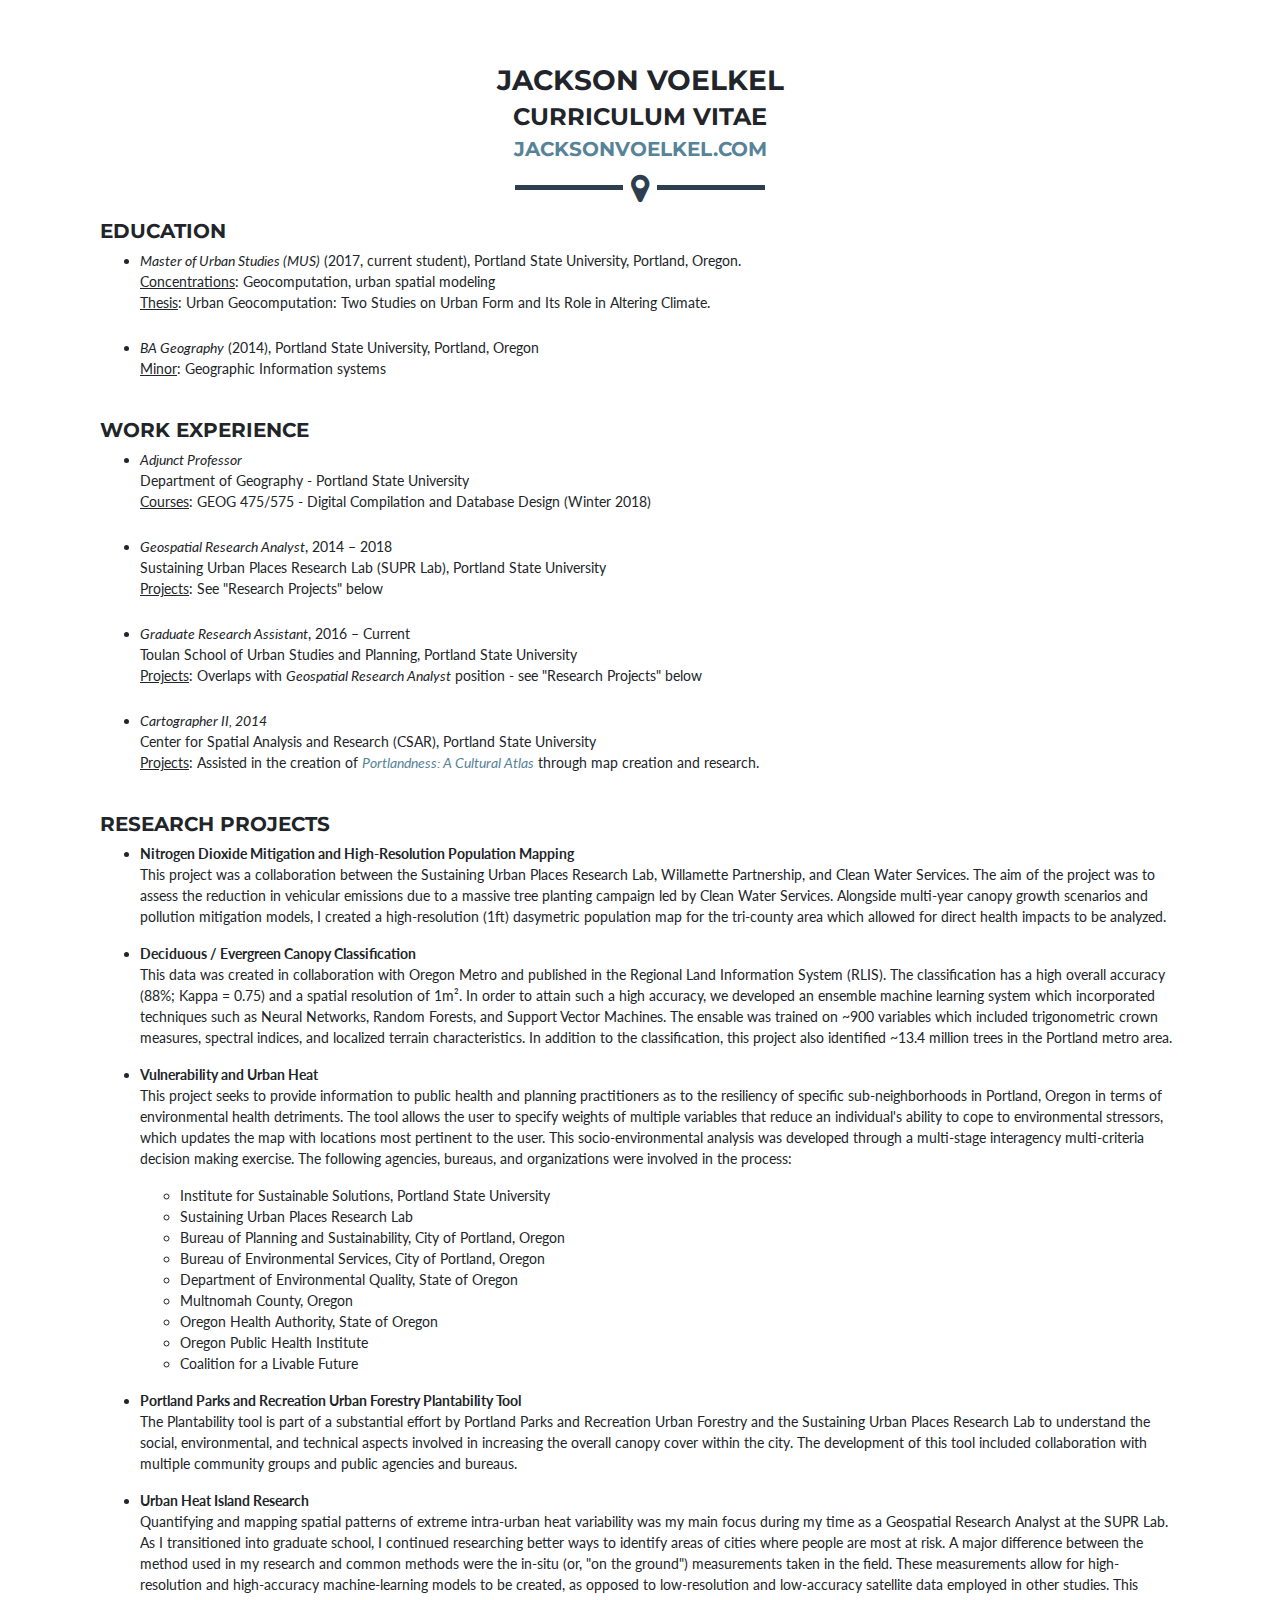
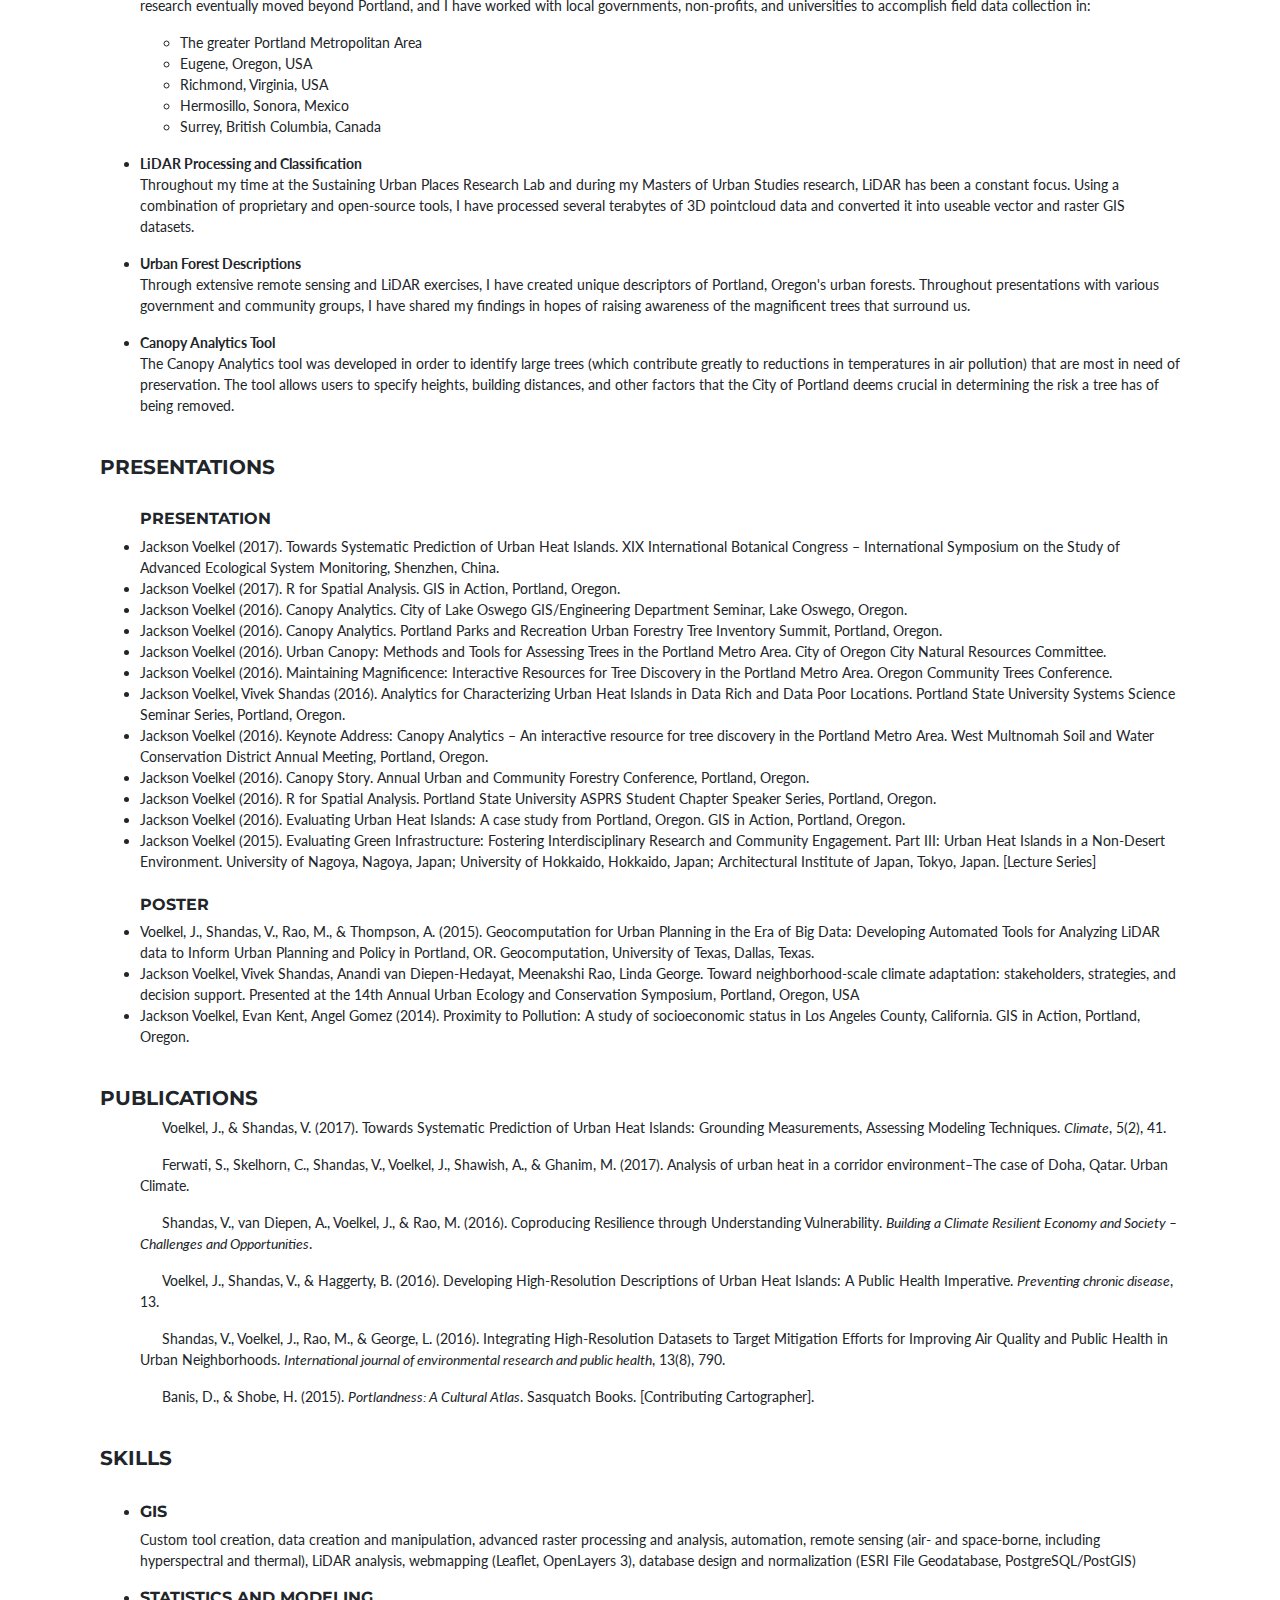
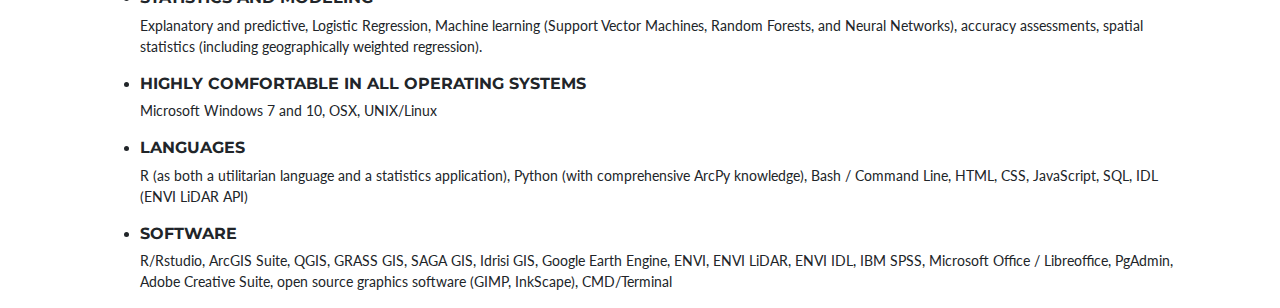
<file: cv.html>
<html lang="en"><head>

    <meta charset="utf-8">
    <meta name="viewport" content="width=device-width, initial-scale=1, shrink-to-fit=no">
    <meta name="description" content="Jackson Voelkel, Portland, Oregon GIS, Data, and Remote Sensing Analyst.">
    <meta name="author" content="Jackson Voelkel">

    <title>Jackson Voelkel | CV</title>

    <!-- Bootstrap core CSS -->
    <link href="vendor/bootstrap/css/bootstrap.min.css" rel="stylesheet">

    <!-- Custom fonts for this template -->
    <link href="vendor/font-awesome/css/font-awesome.min.css" rel="stylesheet" type="text/css">
	  <link href="vendor/academic-icons/css/academicons.min.css" rel="stylesheet" type="text/css">
    <link href="https://fonts.googleapis.com/css?family=Montserrat:400,700" rel="stylesheet" type="text/css">
    <link href="https://fonts.googleapis.com/css?family=Lato:400,700,400italic,700italic" rel="stylesheet" type="text/css">

    <!-- Custom styles for this template -->
    <link href="css/freelancer.min.css" rel="stylesheet">
	
  </head>

  <body id="page-top">
    <div style="height:65px" class="no-print"></div>
	  <div id="header" class="container">
        <h3 class="text-center">Jackson Voelkel</h3>
		<h4 class="text-center">Curriculum Vitae</h4>
		<a href="http://jacksonvoelkel.com" target="_blank">
		<h5 class="text-center">jacksonvoelkel.com</h5>
		</a>
        <hr class="star-primary">
	</div>
	<section class="cv">
    
	<div id="cv_content" class="container">
		<style>
			.cv_text p,
			.cv_text ul,
			.cv_text li{
				font-size: 14px;
			}

			@page {
				margin-left: 0.75in;
				margin-right: 0.9in;
				margin-top: 0.9in;
				margin-bottom: 0.9in;
			}
			
    @media print
{    
    .no-print, .no-print *
    {
        display: none !important;
    }
}
			.cv {
				padding-left: 0;
				padding-right: 0;
				padding-bottom: 0;
				padding-top: 0; /* for pdf, set this to 0!!*/
			}
		</style>
        <div class="col-lg-12 mx-auto" id="cv_text">
			
			<h5>Education</h5>
			<ul class="cv_text">
			  <li><i>Master of Urban Studies (MUS)</i> (2017, current student), Portland State University, Portland, Oregon.
			  <br><u>Concentrations</u>: Geocomputation, urban spatial modeling
			  <br><u>Thesis</u>: Urban Geocomputation: Two Studies on Urban Form and Its Role in Altering Climate.</li>
			  <br>
			  <li><i>BA Geography</i> (2014), Portland State University, Portland, Oregon<br>
			  <u>Minor</u>: Geographic Information systems</li>
			</ul>
			<br>
			<h5>Work Experience</h5>
			<ul class="cv_text">
			  <li><i>Adjunct Professor</i>
			  <br>Department of Geography - Portland State University
        <br><u>Courses</u>: GEOG 475/575 - Digital Compilation and Database Design (Winter 2018)</li><br>
			  
			  <li><i>Geospatial Research Analyst</i>, 2014 – 2018
			  <br>Sustaining Urban Places Research Lab (SUPR Lab), Portland State University
        <br><u>Projects</u>: See "Research Projects" below</li><br>

			  <li><i>Graduate Research Assistant</i>, 2016 – Current
			  <br>Toulan School of Urban Studies and Planning, Portland State University
			  <br><u>Projects</u>: Overlaps with <i>Geospatial Research Analyst</i> position - see "Research Projects" below</li>

			  <br>
			  <li><i>Cartographer II, 2014</i>
			  <br>Center for Spatial Analysis and Research (CSAR), Portland State University
			  <br><u>Projects</u>: Assisted in the creation of <a href="https://www.amazon.com/Portlandness-Cultural-Atlas-David-Banis/dp/1632170000" target="_blank">
          <i>Portlandness: A Cultural Atlas</i>
        </a> through map creation and research.</li>
			</ul>
			<br>
			<h5>Research Projects</h5>
      <ul class="cv_text">
        <li><b>Nitrogen Dioxide Mitigation and High-Resolution Population Mapping</b><br><p>
          This project was a collaboration between the Sustaining Urban Places Research Lab, Willamette Partnership, and Clean Water Services. The aim of the project was to assess the reduction in vehicular emissions due to a massive tree planting campaign led by Clean Water Services.
          Alongside multi-year canopy growth scenarios and pollution mitigation models, I created a high-resolution (1ft) dasymetric population map for the tri-county area which allowed for direct health impacts to be analyzed.
        </p></li>

        <li><b>Deciduous / Evergreen Canopy Classification</b><p>
          This data was created in collaboration with Oregon Metro and published in the Regional Land Information System (RLIS).
          The classification has a high overall accuracy (88%; Kappa = 0.75) and a spatial resolution of 1m². In order to attain such a high accuracy, we developed an ensemble machine learning system which incorporated techniques such as Neural Networks, Random Forests, and Support Vector Machines. The ensable was trained on ~900 variables which included trigonometric crown measures, spectral indices, and localized terrain characteristics. In addition to the classification, this project also identified ~13.4 million trees in the Portland metro area.
        </p></li>
        <li><b>Vulnerability and Urban Heat</b><br><p>
          This project seeks to provide information to public health and planning practitioners as to the resiliency of specific sub-neighborhoods in Portland, Oregon in terms of environmental health detriments. The tool allows the user to specify weights of multiple variables that reduce an individual's ability to cope to environmental stressors, which updates the map with locations most pertinent to the user. This socio-environmental analysis was developed through a multi-stage interagency multi-criteria decision making exercise. The following agencies, bureaus, and organizations were involved in the process:
            </p><ul class="cv_text">
              <li>Institute for Sustainable Solutions, Portland State University</li>
              <li>Sustaining Urban Places Research Lab</li>
              <li>Bureau of Planning and Sustainability, City of Portland, Oregon</li>
              <li>Bureau of Environmental Services, City of Portland, Oregon</li>
              <li>Department of Environmental Quality, State of Oregon</li>
              <li>Multnomah County, Oregon</li>
              <li>Oregon Health Authority, State of Oregon</li>
              <li>Oregon Public Health Institute</li>
              <li>Coalition for a Livable Future</li>
            </ul>

        <p></p></li>

        <li><b>Portland Parks and Recreation Urban Forestry Plantability Tool</b><br><p>
            The Plantability tool is part of a substantial effort by Portland Parks and Recreation Urban Forestry and the Sustaining Urban Places Research Lab to understand the social, environmental, and technical aspects involved in increasing the overall canopy cover within the city. The development of this tool included collaboration with multiple community groups and public agencies and bureaus.
        </p></li>

        <li><b>Urban Heat Island Research</b><br><p>
            Quantifying and mapping spatial patterns of extreme intra-urban heat variability was my main focus during my time as a Geospatial Research Analyst at the SUPR Lab. As I transitioned into graduate school, I continued researching better ways to identify areas of cities where people are most at risk. A major difference between the method used in my research and common methods were the in-situ (or, "on the ground") measurements taken in the field. These measurements allow for high-resolution and high-accuracy machine-learning models to be created, as opposed to low-resolution and low-accuracy satellite data employed in other studies. This research eventually moved beyond Portland, and I have worked with local governments, non-profits, and universities to accomplish field data collection in:
              </p><ul class="cv_text">
                <li>The greater Portland Metropolitan Area</li>
                <li>Eugene, Oregon, USA</li>
                <li>Richmond, Virginia, USA</li>
                <li>Hermosillo, Sonora, Mexico</li>
                <li>Surrey, British Columbia, Canada</li>
              </ul>
        <p></p></li>

        <li><b>LiDAR Processing and Classification</b><br><p>
            Throughout my time at the Sustaining Urban Places Research Lab and during my Masters of Urban Studies research, LiDAR has been a constant focus. Using a combination of proprietary and open-source tools, I have processed several terabytes of 3D pointcloud data and converted it into useable vector and raster GIS datasets.
        </p></li>

        <li><b>Urban Forest Descriptions</b><br><p>
            Through extensive remote sensing and LiDAR exercises, I have created unique descriptors of Portland, Oregon's urban forests. Throughout presentations with various government and community groups, I have shared my findings in hopes of raising awareness of the magnificent trees that surround us.
        </p></li>

        <li><b>Canopy Analytics Tool</b><br><p>
            The Canopy Analytics tool was developed in order to identify large trees (which contribute greatly to reductions in temperatures in air pollution) that are most in need of preservation. The tool allows users to specify heights, building distances, and other factors that the City of Portland deems crucial in determining the risk a tree has of being removed.
        </p></li>

      </ul>
			<br>
			<h5>Presentations</h5>
			<ul class="cv_text">
				<br>
				<h6>Presentation</h6>
				<li>Jackson Voelkel (2017). Towards Systematic Prediction of Urban Heat Islands. XIX International Botanical Congress – International Symposium on the Study of Advanced Ecological System Monitoring, Shenzhen, China.</li>
				<li>Jackson Voelkel (2017). R for Spatial Analysis. GIS in Action, Portland, Oregon.</li>
				<li>Jackson Voelkel (2016). Canopy Analytics. City of Lake Oswego GIS/Engineering Department Seminar, Lake Oswego, Oregon.</li>
				<li>Jackson Voelkel (2016). Canopy Analytics. Portland Parks and Recreation Urban Forestry Tree Inventory Summit, Portland, Oregon.</li>
				<li>Jackson Voelkel (2016). Urban Canopy: Methods and Tools for Assessing Trees in the Portland Metro Area. City of Oregon City Natural Resources Committee.</li>
				<li>Jackson Voelkel (2016). Maintaining Magnificence: Interactive Resources for Tree Discovery in the Portland Metro Area. Oregon Community Trees Conference.</li>
				<li>Jackson Voelkel, Vivek Shandas (2016). Analytics for Characterizing Urban Heat Islands in Data Rich and Data Poor Locations. Portland State University Systems Science Seminar Series, Portland, Oregon.</li>
				<li>Jackson Voelkel (2016). Keynote Address: Canopy Analytics – An interactive resource for tree discovery in the Portland Metro Area. West Multnomah Soil and Water Conservation District Annual Meeting, Portland, Oregon.</li>
				<li>Jackson Voelkel (2016). Canopy Story. Annual Urban and Community Forestry Conference, Portland, Oregon.</li>
				<li>Jackson Voelkel (2016). R for Spatial Analysis. Portland State University ASPRS Student Chapter Speaker Series, Portland, Oregon.</li>

				<li>Jackson Voelkel (2016). Evaluating Urban Heat Islands: A case study from Portland, Oregon. GIS in Action, Portland, Oregon.</li>
				<li>Jackson Voelkel (2015). Evaluating Green Infrastructure: Fostering Interdisciplinary Research and Community Engagement. Part III: Urban Heat Islands in a Non-Desert Environment. University of Nagoya, Nagoya, Japan; University of Hokkaido, Hokkaido, Japan; Architectural Institute of Japan, Tokyo, Japan. [Lecture Series]</li>
				<br>
				<h6>Poster</h6>
				<li>Voelkel, J., Shandas, V., Rao, M., &amp; Thompson, A. (2015). Geocomputation for Urban Planning in the Era of Big Data: Developing Automated Tools for Analyzing LiDAR data to Inform Urban Planning and Policy in Portland, OR. Geocomputation, University of Texas, Dallas, Texas.</li>
				<li>Jackson Voelkel, Vivek Shandas, Anandi van Diepen-Hedayat, Meenakshi Rao, Linda George. Toward neighborhood-scale climate adaptation: stakeholders, strategies, and decision support. Presented at the 14th Annual Urban Ecology and Conservation Symposium, Portland, Oregon, USA</li>
				<li>Jackson Voelkel, Evan Kent, Angel Gomez (2014). Proximity to Pollution: A study of socioeconomic status in Los Angeles County, California. GIS in Action, Portland, Oregon.</li>
			</ul>

			<br>
			<h5>Publications</h5>
			<ul class="cv_text">
			<p>&emsp;&emsp;Voelkel, J., &amp; Shandas, V. (2017). Towards Systematic Prediction of Urban Heat Islands: Grounding Measurements, Assessing Modeling Techniques. <i>Climate</i>, 5(2), 41.</p>
			<p>&emsp;&emsp;Ferwati, S., Skelhorn, C., Shandas, V., Voelkel, J., Shawish, A., &amp; Ghanim, M. (2017). Analysis of urban heat in a corridor environment–The case of Doha, Qatar. Urban Climate.</p>
			<p>&emsp;&emsp;Shandas, V., van Diepen, A., Voelkel, J., &amp; Rao, M. (2016). Coproducing Resilience through Understanding Vulnerability. <i>Building a Climate Resilient Economy and Society – Challenges and Opportunities</i>.</p>
			<p>&emsp;&emsp;Voelkel, J., Shandas, V., &amp; Haggerty, B. (2016). Developing High-Resolution Descriptions of Urban Heat Islands: A Public Health Imperative. <i>Preventing chronic disease</i>, 13.</p>
			<p>&emsp;&emsp;Shandas, V., Voelkel, J., Rao, M., &amp; George, L. (2016). Integrating High-Resolution Datasets to Target Mitigation Efforts for Improving Air Quality and Public Health in Urban Neighborhoods. <i>International journal of environmental research and public health</i>, 13(8), 790.</p>
			<p>&emsp;&emsp;Banis, D., &amp; Shobe, H. (2015). <i>Portlandness: A Cultural Atlas</i>. Sasquatch Books. [Contributing Cartographer].</p>
			</ul>

			<br>
			<h5>Skills</h5>
			<br>
			<ul class="cv_text">
				<li><h6>GIS</h6></li>
				<p>Custom tool creation, data creation and manipulation, advanced raster processing and analysis, automation, remote sensing (air- and space-borne, including hyperspectral and thermal), LiDAR analysis, webmapping (Leaflet, OpenLayers 3), database design and normalization (ESRI File Geodatabase, PostgreSQL/PostGIS)</p>
				<li><h6>Statistics and Modeling</h6></li>
				<p>Explanatory and predictive, Logistic Regression, Machine learning (Support Vector Machines, Random Forests, and Neural Networks), accuracy assessments, spatial statistics (including geographically weighted regression).</p>
				<li><h6>Highly comfortable in all operating Systems</h6></li>
				<p>Microsoft Windows 7 and 10, OSX, UNIX/Linux</p>
				<li><h6>Languages</h6></li>
				<p>R (as both a utilitarian language and a statistics application), Python (with comprehensive ArcPy knowledge), Bash / Command Line, HTML, CSS, JavaScript, SQL, IDL (ENVI LiDAR API)</p>
				<li><h6>Software</h6></li>
				<p>R/Rstudio, ArcGIS Suite, QGIS, GRASS GIS, SAGA GIS, Idrisi GIS, Google Earth Engine, ENVI, ENVI LiDAR, ENVI IDL, IBM SPSS, Microsoft Office / Libreoffice, PgAdmin, Adobe Creative Suite, open source graphics software (GIMP, InkScape), CMD/Terminal</p>
			</ul>
        </div>
        </div>
    </section>
</body></html>
</file>
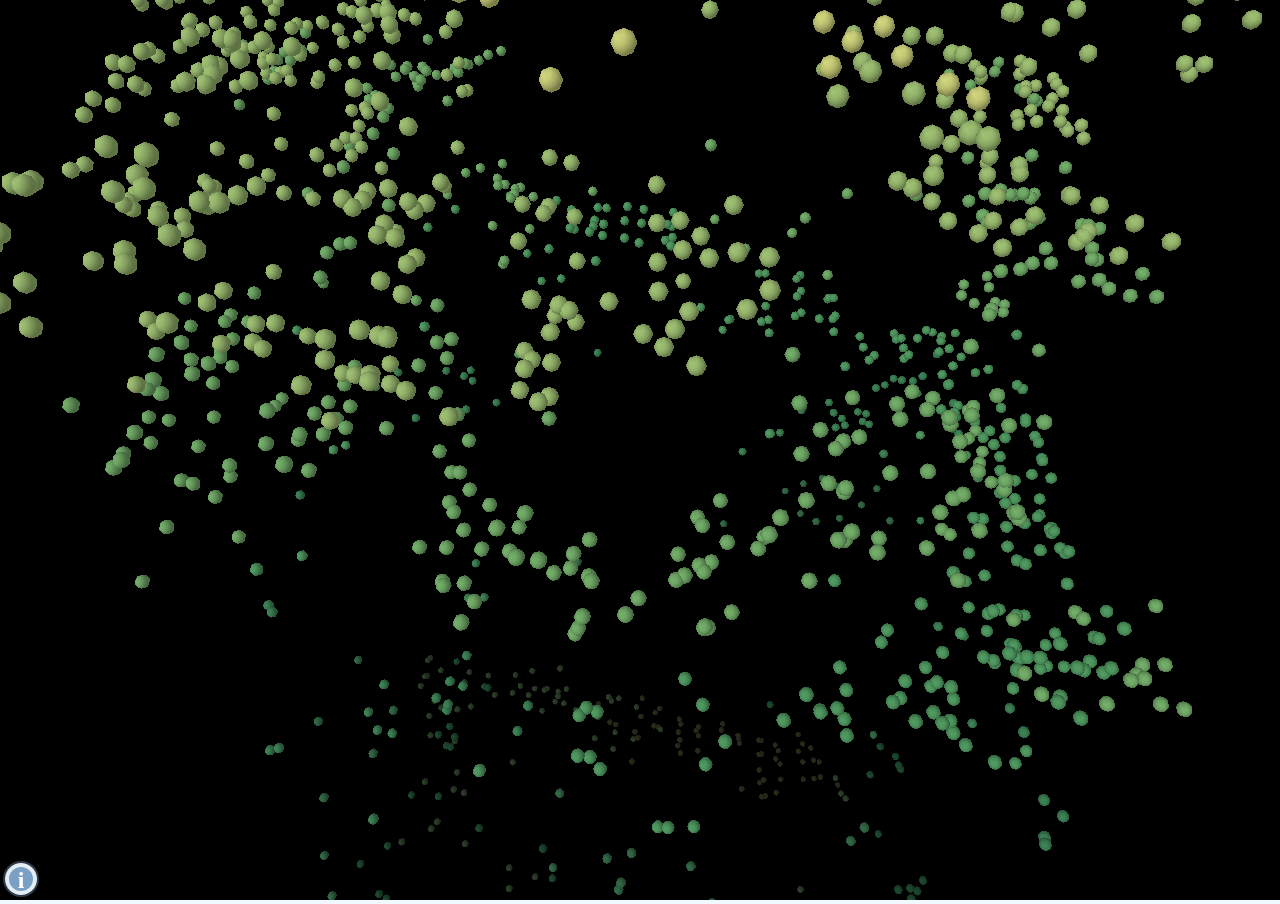
<file: interactive/3d/asdf.html>
<!DOCTYPE html>
<html>
<head>
<meta charset="UTF-8">
<title>asdf</title>
<meta name="viewport" content="width=device-width, user-scalable=no, minimum-scale=1.0, maximum-scale=1.0">
<link rel="stylesheet" type="text/css" href="./Qgis2threejs.css">
</head>
<body>
<div id="webgl"></div>

<!-- popup -->
<div id="popup" style="display:none;">
<div id="closebtn">&times;</div>
<div id="popupbar"></div>
<div id="popupbody">
 <div id="popupcontent"></div>
 <div id="pageinfo">
  <h1>Current View URL</h1>
  <div><input id="urlbox" type="text"></div>

  <h1>Usage</h1>
  <div id="usage"></div>

  <h1>About</h1>
  <div id="about">This page was made with <a href="http://www.qgis.org/" target="_blank">QGIS</a> and <a href="https://github.com/minorua/Qgis2threejs" target="_blank">Qgis2threejs</a> plugin, 
and uses the following library:
  <ul>
  <li>three.js <a href="http://threejs.org/" target="_blank">http://threejs.org/</a> <a href="./threejs/LICENSE" target="_blank" class="license">(LICENSE)</a></li>
  <li id="lib_proj4js" style="display: none;">Proj4js <a href="http://trac.osgeo.org/proj4js/" target="_blank">http://trac.osgeo.org/proj4js/</a> <a href="./proj4js/LICENSE.md" target="_blank" class="license">(LICENSE)</a></li>
  </ul>
  </div>
 </div>
</div></div>

<!-- footer -->
<div id="footer"><div id="infobtn">i</div></div>

<script src="./threejs/three.min.js"></script>
<script src="./Qgis2threejs.js"></script>
<script src="./threejs/OrbitControls.js"></script>
<script>
var option = Q3D.Options;
option.bgcolor = 0x000000;
</script>
<script src="./asdf.js"></script>
<script>
if (typeof proj4 !== "undefined") document.getElementById("lib_proj4js").style.display = "list-item";

var container = document.getElementById("webgl");
var app = Q3D.application;
app.init(container);

// load the project
app.loadProject(project);

document.getElementById("infobtn").onclick = app.showInfo.bind(app);
if ("hidebutton" in app.urlParams) document.getElementById("infobtn").style.display = "none";

app.addEventListeners();
app.start();

</script>
</body>
</html>
</file>
<file: interactive/3d/Qgis2threejs.css>
body {
  margin: 0;
  overflow: hidden;
}

#webgl {
  /* sky-like */
  background: linear-gradient(to bottom, #98c8f6 0%,#cbebff 40%,#f0f9ff 100%);
}

#footer {
  position: absolute;
  left: 5px;
  bottom: 5px;
}

#infobtn {
  color: white;
  background: rgba(152, 200, 246, 0.8);
  border: solid 4px rgba(255, 255, 255, 0.8);
  border-radius: 20px;
  box-shadow: 0 0 0 2px rgba(152, 200, 246, 0.3);
  width: 24px;
  height: 24px;
  text-align: center;
  font-family: serif;
  font-weight: bold;
  font-size: 24px;
  cursor: pointer;
}

/* popup */
#popup {
  /* background: rgba(255, 255, 255, 0);*/
  position: absolute;
  left: 2px;
  top: 2px;
  max-width: 480px;
  min-width: 300px;
  z-index: 9999;
  border: solid gray;
  border-width: 1px 2px 2px;
  border-radius: 3px;
}

#popupbar {
  background: dimgray;
  color: white;
  padding-left: 4px;
  height: 18px;
}

#closebtn {
  color: rgb(220, 220, 220);
  background: gray;
  border: 1px solid darkgray;
  border-radius: 4px;
  font-size: 16px;
  font-weight: bold;
  width: 16px;
  height: 16px;
  text-align: center;
  float: right;
  cursor: pointer;
}

#popupbody {
  background-color: white;
  padding: 2px 5px 2px;
  max-height: 500px;
  overflow: auto;
}

/* identify result */
#popupbody table {
  margin-top: 5px;
  margin-bottom: 8px;
  width: 100%;
}

#popupbody table caption {
  background-color: gray;
  color: white;
  font-size: small;
  padding: 1px;
  padding-left: 6px;
  text-align: left;
}

#popupbody table td {
  padding-left: 5px;
}

table.layer tr {
  background-color: #eeeeee;
}

table.coords tr {
  background-color: #eeeeee;
}

table.attrs tr:nth-child(odd) {
  background-color: #eeeeee;
}


table.attrs tr td:first-child {
  width: 40%;
}

/* pageinfo */
#pageinfo {
  font-size: small;
}

#pageinfo h1 {
  background-color: gray;
  color: white;
  font-size: small;
  font-weight: normal;
  margin-top: 5px;
  margin-bottom: 3px;
  padding: 1px;
  padding-left: 6px;
}

#urlbox {
  width: 100%;
}

#usage, #about {
  margin-left: 5px;
}

#usage tr:nth-child(odd) {
  background-color: #eeeeee;
}

#usage td.star {
  font-weight: bold;
}

#about ul {
  margin: 5px;
  margin-left: 20px;
  padding: 0px;
}

.license {
  font-size: xx-small;
}

.download-link {
  display: block;
  border: 1px solid darkgray;
  background: lightgray;
  color: black;
  font-size: large;
  margin: 10px 50px 10px;
  padding: 8px;
  text-align: center;
  text-decoration: none;
}

/* print dialog */
.print div {
  padding: 5px;
}

.print label {
  margin-left: 5px;
}

.print input[type="text"] {
  width: 40px;
  border: 1px solid lightgray;
  background: #F6F6F6;
  margin-left: 8px;
  margin-right: 8px;
}

.print input[type="checkbox"] {
  margin-left: 15px;
}

.print input[type="submit"] {
  display: none;
}

.print .buttonbox {
  text-align: center;
  padding-top: 10px;
  padding-bottom: 10px;
}

.print .buttonbox span {
  border: 1px solid darkgray;
  background: lightgray;
  margin: 0px 5px 0px;
  padding: 5px 10px 5px;
  cursor: pointer;
}

/* label */
.label {
  padding: 2px;
  text-shadow: -1px -1px #FFF, 0px -1px #FFF, 1px -1px #FFF, -1px 0px #FFF, 1px 0px #FFF, -1px 1px #FFF, 0px 1px #FFF, 1px 1px #FFF;
  position: absolute;
  pointer-events: none;
}

.print-label {
  /* these 2 properties are copied to canvas 2D context in renderLabels function of Qgis2threejs.js */
  color: black;
  font: normal medium sans-serif;
}
</file>
<file: vendor/academic-icons/css/academicons.min.css>
.ai-ul,.fa-ul{list-style-type:none}.ai-li,.fa-li{top:.14285714em;text-align:center}.ai-fw,.ai-li,.fa-fw,.fa-li{text-align:center}.ai.fa-pull-left,.fa.fa-pull-left{margin-right:.3em}@font-face{font-family:Academicons;src:url(../fonts/academicons.eot?v=1.8.0);src:url(../fonts/academicons.eot?v=1.8.0) format('embedded-opentype'),url(../fonts/academicons.ttf?v=1.8.0) format('truetype'),url(../fonts/academicons.woff?v=1.8.0) format('woff'),url(../fonts/academicons.svg?v=1.8.0#academicons) format('svg');font-weight:400;font-style:normal}.ai{display:inline-block;font:normal normal normal 14px/1 Academicons;font-size:inherit;text-rendering:auto;-webkit-font-smoothing:antialiased;-moz-osx-font-smoothing:grayscale}.ai-lg,.fa-lg{line-height:.75em;vertical-align:-15%}.ai-academia:before{content:"\e800"}.ai-academia-square:before{content:"\e801"}.ai-acclaim:before{content:"\e802"}.ai-acclaim-square:before{content:"\e803"}.ai-acm:before{content:"\e804"}.ai-acm-square:before{content:"\e805"}.ai-ads:before{content:"\e806"}.ai-ads-square:before{content:"\e807"}.ai-arxiv:before{content:"\e808"}.ai-arxiv-square:before{content:"\e809"}.ai-biorxiv:before{content:"\e810"}.ai-biorxiv-square:before{content:"\e811"}.ai-ceur:before{content:"\e812"}.ai-ceur-box:before{content:"\e813"}.ai-courser:before{content:"\e814"}.ai-courser-square:before{content:"\e815"}.ai-dataverse:before{content:"\e816"}.ai-dataverse-box:before{content:"\e817"}.ai-dblp:before{content:"\e818"}.ai-dblp-square:before{content:"\e819"}.ai-depsy:before{content:"\e820"}.ai-depsy-square:before{content:"\e821"}.ai-doi:before{content:"\e822"}.ai-doi-square:before{content:"\e823"}.ai-dryad:before{content:"\e824"}.ai-dryad-square:before{content:"\e825"}.ai-figshare:before{content:"\e826"}.ai-figshare-square:before{content:"\e827"}.ai-google-scholar:before{content:"\e828"}.ai-google-scholar-square:before{content:"\e829"}.ai-ieee:before{content:"\e830"}.ai-ieee-square:before{content:"\e831"}.ai-impactstory:before{content:"\e832"}.ai-impactstory-square:before{content:"\e833"}.ai-inspire:before{content:"\e834"}.ai-inspire-square:before{content:"\e835"}.ai-mendeley:before{content:"\e836"}.ai-mendeley-square:before{content:"\e837"}.ai-open-access:before{content:"\e838"}.ai-open-access-square:before{content:"\e839"}.ai-orcid:before{content:"\e840"}.ai-orcid-square:before{content:"\e841"}.ai-osf:before{content:"\e842"}.ai-osf-square:before{content:"\e843"}.ai-overleaf:before{content:"\e844"}.ai-overleaf-square:before{content:"\e845"}.ai-philpapers:before{content:"\e846"}.ai-philpapers-square:before{content:"\e847"}.ai-piazza:before{content:"\e848"}.ai-piazza-square:before{content:"\e849"}.ai-publons:before{content:"\e850"}.ai-publons-square:before{content:"\e851"}.ai-pubmed:before{content:"\e852"}.ai-pubmed-square:before{content:"\e853"}.ai-researchgate:before{content:"\e854"}.ai-researchgate-square:before{content:"\e855"}.ai-scirate:before{content:"\e856"}.ai-scirate-square:before{content:"\e857"}.ai-springer:before{content:"\e858"}.ai-springer-square:before{content:"\e859"}.ai-zotero:before{content:"\e860"}.ai-zotero-square:before{content:"\e861"}.ai-lg{font-size:1.33333333em}.ai-2x{font-size:2em}.ai-3x{font-size:3em}.ai-4x{font-size:4em}.ai-5x{font-size:5em}.ai-fw{width:1.28571429em}.ai-ul{padding-left:0;margin-left:2.14285714em}.ai-ul>li{position:relative}.ai-li{position:absolute;left:-2.14285714em;width:2.14285714em}.ai-li.fa-lg{left:-1.85714286em}.ai-border{padding:.2em .25em .15em;border:.08em solid #eee;border-radius:.1em}.ai-pull-left{float:left}.ai-pull-right{float:right}.ai.fa-pull-right{margin-left:.3em}.fa-lg{font-size:1.33333333em}.fa-2x{font-size:2em}.fa-3x{font-size:3em}.fa-4x{font-size:4em}.fa-5x{font-size:5em}.fa-fw{width:1.28571429em}.fa-ul{padding-left:0;margin-left:2.14285714em}.fa-ul>li{position:relative}.fa-li{position:absolute;left:-2.14285714em;width:2.14285714em}.fa-li.fa-lg{left:-1.85714286em}.fa-border{padding:.2em .25em .15em;border:.08em solid #eee;border-radius:.1em}.fa-pull-left{float:left}.fa-pull-right{float:right}.fa.fa-pull-right{margin-left:.3em}
</file>
<file: css/freelancer.min.css>
/*!
 * Start Bootstrap - Freelancer v4.0.0-beta (http://startbootstrap.com/template-overviews/freelancer)
 * Copyright 2013-2017 Start Bootstrap
 * Licensed under MIT (https://github.com/BlackrockDigital/startbootstrap-freelancer/blob/master/LICENSE)
 */body{font-family:Lato,'Helvetica Neue',Helvetica,Arial,sans-serif;overflow-x:hidden}p{font-size:20px}p.small{font-size:16px}a,a.active,a:active,a:focus,a:hover{color:#578398;outline:0}h1,h2,h3,h4,h5,h6{font-family:Montserrat,'Helvetica Neue',Helvetica,Arial,sans-serif;font-weight:700;text-transform:uppercase}hr.star-light,hr.star-primary{max-width:250px;margin:25px auto 30px;padding:0;text-align:center;border:none;border-top:solid 5px}hr.star-light:after,hr.star-primary:after{font-family:FontAwesome;font-size:2em;position:relative;top:-.8em;display:inline-block;padding:0 .25em;content:'\f041'}hr.star-light{border-color:#fff}hr.star-light:after{color:#fff;background-color:#578398}hr.star-primary{border-color:#2c3e50}hr.star-primary:after{color:#2c3e50;background-color:#fff}.img-centered{margin:0 auto}section{padding:100px 0}section h2{font-size:3em;margin:0}section.success{color:#fff;background:#578398}section.success2{color:black}@media (max-width:767px){section{padding:75px 0}section.first{padding-top:75px}}.scroll-top{position:fixed;z-index:1049;right:2%;bottom:2%;width:50px;height:50px}.scroll-top .btn{font-size:16px;line-height:28px;width:50px;height:50px;text-align:center;border-radius:100%}.scroll-top .btn:focus{outline:0}#mainNav{font-family:Montserrat,'Helvetica Neue',Helvetica,Arial,sans-serif;font-weight:700;text-transform:uppercase;border:none;background:#2c3e50}#mainNav a:focus{outline:0}#mainNav .navbar-brand{font-size:1.1rem;color:#fff}#mainNav .navbar-brand.active,#mainNav .navbar-brand:active,#mainNav .navbar-brand:focus,#mainNav .navbar-brand:hover{color:#fff}#mainNav .navbar-nav{letter-spacing:1px}#mainNav .navbar-nav li.nav-item a.nav-link{color:#fff}#mainNav .navbar-nav li.nav-item a.nav-link:hover{color:#578398;outline:0}#mainNav .navbar-nav li.nav-item a.nav-link:active,#mainNav .navbar-nav li.nav-item a.nav-link:focus{color:#fff}#mainNav .navbar-toggler{font-size:14px;padding:11px;text-transform:uppercase;color:#fff;border-color:#fff}#mainNav .navbar-toggler:focus,#mainNav .navbar-toggler:hover{color:#fff;border-color:#578398;background-color:#578398}@media (min-width:992px){#mainNav{padding-top:25px;padding-bottom:25px;-webkit-transition:padding-top .3s,padding-bottom .3s;-moz-transition:padding-top .3s,padding-bottom .3s;transition:padding-top .3s,padding-bottom .3s}#mainNav .navbar-brand{font-size:2em;-webkit-transition:all .3s;-moz-transition:all .3s;transition:all .3s}#mainNav .navbar-nav>li.nav-item>a.nav-link.active{color:#fff;border-radius:3px;background:#578398}#mainNav .navbar-nav>li.nav-item>a.nav-link.active:active,#mainNav .navbar-nav>li.nav-item>a.nav-link.active:focus,#mainNav .navbar-nav>li.nav-item>a.nav-link.active:hover{color:#fff;background:#578398}#mainNav.navbar-shrink{padding-top:10px;padding-bottom:10px}#mainNav.navbar-shrink .navbar-brand{font-size:1.5em}}header.masthead{padding-top:100px;padding-bottom:50px;text-align:center;color:#fff;background:#578398}header.masthead img{display:block;margin:0 auto 20px}header.masthead .intro-text .name{font-family:Montserrat,'Helvetica Neue',Helvetica,Arial,sans-serif;font-size:2em;font-weight:700;display:block;text-transform:uppercase}header.masthead .intro-text .skills{font-size:1.25em;font-weight:300}@media (min-width:768px){header.masthead{padding-top:200px;padding-bottom:100px}header.masthead .intro-text .name{font-size:4.75em}header.masthead .intro-text .skills{font-size:1.75em}}#portfolio .portfolio-item{right:0;margin:0 0 15px}#portfolio .portfolio-item .portfolio-link{position:relative;display:block;max-width:400px;margin:0 auto;cursor:pointer}#portfolio .portfolio-item .portfolio-link .caption{position:absolute;width:100%;height:100%;-webkit-transition:all ease .5s;-moz-transition:all ease .5s;transition:all ease .5s;opacity:0;background:rgba(24,188,156,.9)}#portfolio .portfolio-item .portfolio-link .caption:hover{opacity:1}#portfolio .portfolio-item .portfolio-link .caption .caption-content{font-size:20px;position:absolute;top:50%;width:100%;height:20px;margin-top:-12px;text-align:center;color:#fff}#portfolio .portfolio-item .portfolio-link .caption .caption-content i{margin-top:-12px}#portfolio .portfolio-item .portfolio-link .caption .caption-content h3,#portfolio .portfolio-item .portfolio-link .caption .caption-content h4{margin:0}#portfolio *{z-index:2}@media (min-width:767px){#portfolio .portfolio-item{margin:0 0 30px}}.portfolio-modal .modal-dialog{max-width:100%;min-height:100%;margin:0;padding:0;text-align:center;border:none;border-radius:0;background-clip:border-box;-webkit-box-shadow:none;box-shadow:none}.portfolio-modal .modal-dialog .modal-content{padding:40px 0;border:0;border-radius:0}.portfolio-modal .modal-dialog .modal-content h2{font-size:3em;margin:0}.portfolio-modal .modal-dialog .modal-content img{margin-bottom:30px}.portfolio-modal .modal-dialog .modal-content .item-details{margin:30px 0}.portfolio-modal .close-modal{z-index:99999999;position:fixed;top:25px;right:25px;width:50px;height:50px;cursor:pointer;background-color:transparent}.portfolio-modal .close-modal:hover{opacity:.3}.portfolio-modal .close-modal .lr{position:fixed; right:40; top:40; z-index:1051;width:1px;height:40px;margin-left:35px;-webkit-transform:rotate(45deg);-ms-transform:rotate(45deg);transform:rotate(45deg);background-color:#2c3e50}.portfolio-modal .close-modal .lr .rl{position:fixed;z-index:1052;width:1px;height:40px;-webkit-transform:rotate(90deg);-ms-transform:rotate(90deg);transform:rotate(90deg);background-color:#2c3e50}.portfolio-modal .modal-backdrop{display:none;opacity:0}.floating-label-form-group{position:relative;margin-bottom:0;padding-bottom:.5em;border-bottom:1px solid #eee}.floating-label-form-group input,.floating-label-form-group textarea{font-size:1.5em;position:relative;z-index:1;padding-right:0;padding-left:0;resize:none;border:none;border-radius:0;background:0 0;box-shadow:none!important}.floating-label-form-group label{font-size:.85em;line-height:1.764705882em;position:relative;z-index:0;top:2em;display:block;margin:0;-webkit-transition:top .3s ease,opacity .3s ease;-moz-transition:top .3s ease,opacity .3s ease;-ms-transition:top .3s ease,opacity .3s ease;transition:top .3s ease,opacity .3s ease;vertical-align:middle;vertical-align:baseline;opacity:0}.floating-label-form-group:not(:first-child){padding-left:14px;border-left:1px solid #eee}.floating-label-form-group-with-value label{top:0;opacity:1}.floating-label-form-group-with-focus label{color:#578398}form .row:first-child .floating-label-form-group{border-top:1px solid #eee}footer{color:#fff}footer h3{margin-bottom:30px}footer .footer-above{padding-top:50px;background-color:#2c3e50}footer .footer-col{margin-bottom:50px}footer .footer-below{padding:25px 0;background-color:#2c3e50}.btn-outline{font-size:20px;margin-top:15px;transition:all .3s ease-in-out;color:#fff;border:solid 2px #fff;background:0 0}.btn-outline.active,.btn-outline:active,.btn-outline:focus,.btn-outline:hover{color:#578398;border:solid 2px #fff;background:#fff}.btn-primary{font-weight:700;color:#fff;border-color:#2c3e50;background-color:#2c3e50}.btn-primary.focus,.btn-primary:focus{color:#fff;border-color:#000;background-color:#1a252f}.btn-primary:hover{color:#fff;border-color:#161f29;background-color:#1a252f}.btn-primary.active,.btn-primary:active,.open>.btn-primary.dropdown-toggle{color:#fff;border-color:#161f29;background-color:#1a252f}.btn-primary.active.focus,.btn-primary.active:focus,.btn-primary.active:hover,.btn-primary:active.focus,.btn-primary:active:focus,.btn-primary:active:hover,.open>.btn-primary.dropdown-toggle.focus,.open>.btn-primary.dropdown-toggle:focus,.open>.btn-primary.dropdown-toggle:hover{color:#fff;border-color:#000;background-color:#0d1318}.btn-primary.active,.btn-primary:active,.open>.btn-primary.dropdown-toggle{background-image:none}.btn-primary.disabled.focus,.btn-primary.disabled:focus,.btn-primary.disabled:hover,.btn-primary[disabled].focus,.btn-primary[disabled]:focus,.btn-primary[disabled]:hover,fieldset[disabled] .btn-primary.focus,fieldset[disabled] .btn-primary:focus,fieldset[disabled] .btn-primary:hover{border-color:#2c3e50;background-color:#2c3e50}.btn-primary .badge{color:#2c3e50;background-color:#fff}.btn-success{font-weight:700;color:#fff;border-color:#578398;background-color:#578398}.btn-success.focus,.btn-success:focus{color:#fff;border-color:#0a4b3e;background-color:#128f76}.btn-success:hover{color:#fff;border-color:#11866f;background-color:#128f76}.btn-success.active,.btn-success:active,.open>.btn-success.dropdown-toggle{color:#fff;border-color:#11866f;background-color:#128f76}.btn-success.active.focus,.btn-success.active:focus,.btn-success.active:hover,.btn-success:active.focus,.btn-success:active:focus,.btn-success:active:hover,.open>.btn-success.dropdown-toggle.focus,.open>.btn-success.dropdown-toggle:focus,.open>.btn-success.dropdown-toggle:hover{color:#fff;border-color:#0a4b3e;background-color:#0e6f5c}.btn-success.active,.btn-success:active,.open>.btn-success.dropdown-toggle{background-image:none}.btn-success.disabled.focus,.btn-success.disabled:focus,.btn-success.disabled:hover,.btn-success[disabled].focus,.btn-success[disabled]:focus,.btn-success[disabled]:hover,fieldset[disabled] .btn-success.focus,fieldset[disabled] .btn-success:focus,fieldset[disabled] .btn-success:hover{border-color:#578398;background-color:#578398}.btn-success .badge{color:#578398;background-color:#fff}.btn-social{font-size:20px;line-height:45px;display:inline-block;width:50px;height:50px;text-align:center;border:2px solid #fff;border-radius:100%}.btn.active,.btn:active,.btn:focus{outline:0}
</file>
